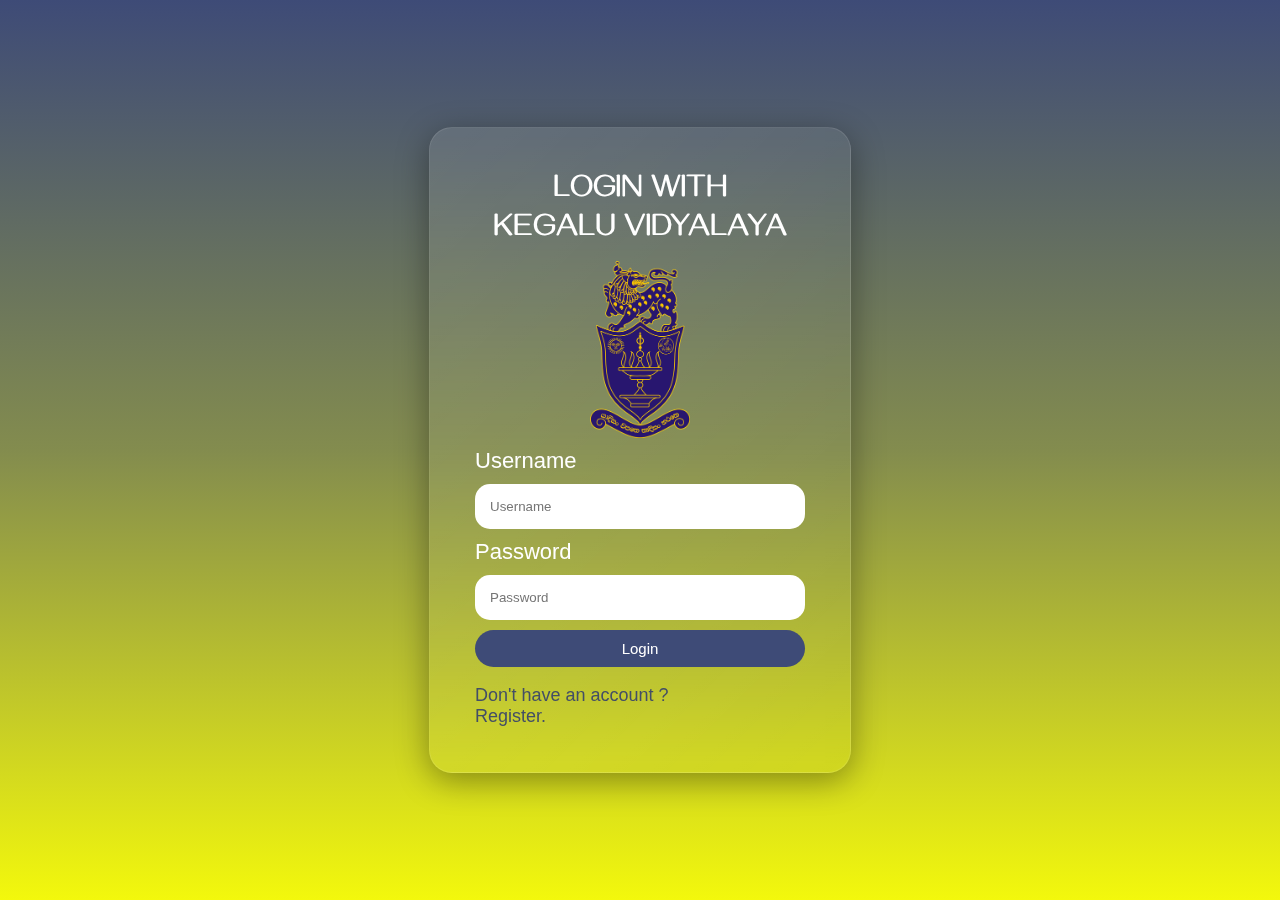
<file: index.html>
<!DOCTYPE html>
<html lang="en">
<head>
    <meta charset="UTF-8">
    <meta name="viewport" content="width=device-width, initial-scale=1.0">
    <title>Document</title>
    <link rel="stylesheet" href="style.css">
</head>
<body>
<div class="container">
    <h1>LOGIN WITH<br>KEGALU VIDYALAYA</h1>
    <div class="logo">
    <img src="images/Kegalu_Vidyalaya_Logo.png">
</div>
    <form>
    <lable>Username</lable>
    <input typye="text" name="username" placeholder="Username">
    <lable>Password</lable>
    <input typye="text" name="Password" placeholder="Password">
        <a href="" id="btn">Login</a>
</form>
<br>
    <a href="register.html">Don't have an account ?<br>Register.</a>
</div>

</body>
</html>
</file>
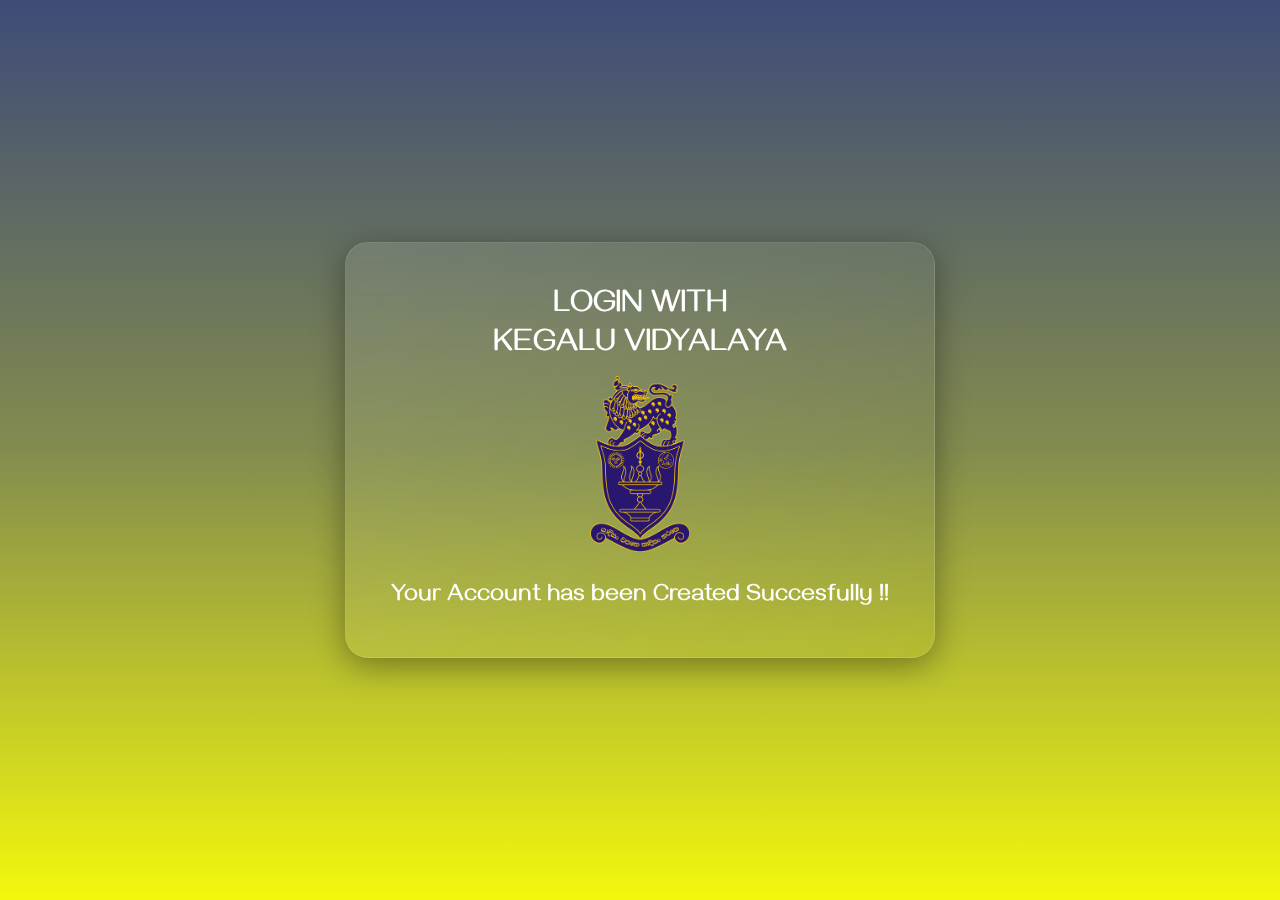
<file: finishreg.html>
<!DOCTYPE html>
<html lang="en">
<head>
    <meta charset="UTF-8">
    <meta name="viewport" content="width=device-width, initial-scale=1.0">
    <title>Document</title>
    <link rel="stylesheet" href="style.css">
</head>
<body>
<div class="container">
    <h1>LOGIN WITH<br>KEGALU VIDYALAYA</h1>
    <div class="logo">
    <img src="images/Kegalu_Vidyalaya_Logo.png">
</div>
<h2>Your Account has been Created Succesfully !!</h2>
</div>

</body>
</html>
</file>
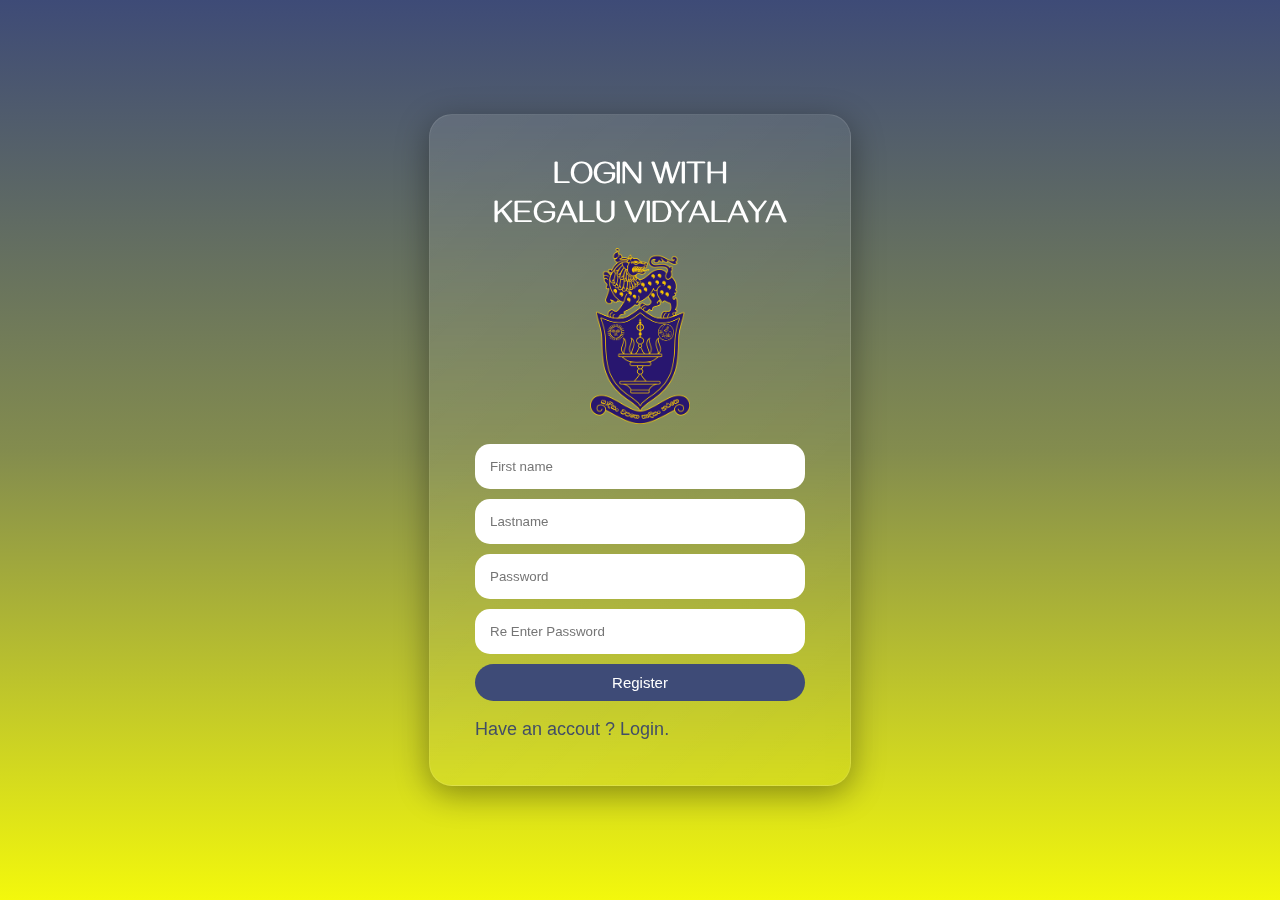
<file: register.html>
<!DOCTYPE html>
<html lang="en">
<head>
    <meta charset="UTF-8">
    <meta name="viewport" content="width=device-width, initial-scale=1.0">
    <title>Document</title>
    <link rel="stylesheet" href="style.css">
</head>
<body>
<div class="container">
    <h1>LOGIN WITH<br>KEGALU VIDYALAYA</h1>
    <div class="logo">
    <img src="images/Kegalu_Vidyalaya_Logo.png">
</div>
    <form>
    <input typye="text" name="firstname" placeholder="First name">
    <input typye="text" name="lastname" placeholder="Lastname">
    <input typye="password" name="newpassword" placeholder="Password">
    <input typye="password" name="repassword" placeholder="Re Enter Password">
        <a href="finishreg.html" id="btn">Register</a>
</form>
<br>
    <a href="index.html">Have an accout ? Login.</a>
</div>

</body>
</html>
</file>
<file: style.css>
@import url('https://fonts.googleapis.com/css2?family=Gayathri&family=League+Spartan:wght@300&family=Poppins:wght@300;400;500;600;700&display=swap');

*{
    padding:0;
    margin:0;
}

body{
    display: flex;
    justify-content: center;
    align-items: center;
    height: 100vh;
    background-image:linear-gradient(#3E4B77,#838C4E,#F3F80C);

}

.container{
    display: block;
    box-sizing: border-box;
    border: 1px solid rgba(255,255,255,0.1);
    padding:45px;
    border-radius: 23px;
    background:linear-gradient(135deg,rgba(255,255,255,0.1),rgba(255,255,255,0));
    backdrop-filter: blur(10px);
    -webkit-backdrop-filter: blur(10px);
    box-shadow: 0 8px 32px 0 rgba(0,0,0,0.37);
}

input{
    display: block;
    
}


.container img{
    width:100px;
    padding:10px;
    
}

.logo{
    display: flex;
    justify-content: center;
    align-items: center;
}

h1{
    text-align: center;
    font-family: 'Gayathri', sans-serif;
    color:#FFFFFF;
}

form{
    font-size: 22px;
    color:#FFFFFF;
    font-family: sans-serif;
}

input{
    padding:15px;
    border-radius:15px;
    width:300px;
    margin:10px auto;
    color:#D9D9D9;
    border-style: none;
}

a{
    font-family:sans-serif;
    color:#434E66;
    font-size:18px;
    text-decoration: none;
}

input:focus-visible{
    outline: 3px solid #C9C9C9;
}

h2{
    font-family: 'Gayathri', sans-serif;
    color:#FFFFFF;
    text-align:center;
    padding-top:20px;
}

#btn{
    padding:10px;
    padding-right:20px;
    padding-left:20px;
    display: flex;
    justify-content: center;
    border-radius: 50px;
    border-style: none;
    background-color: #3E4B77;
    color: #FFFFFF;
    font-size: 15px;
    cursor: pointer;
}
</file>
